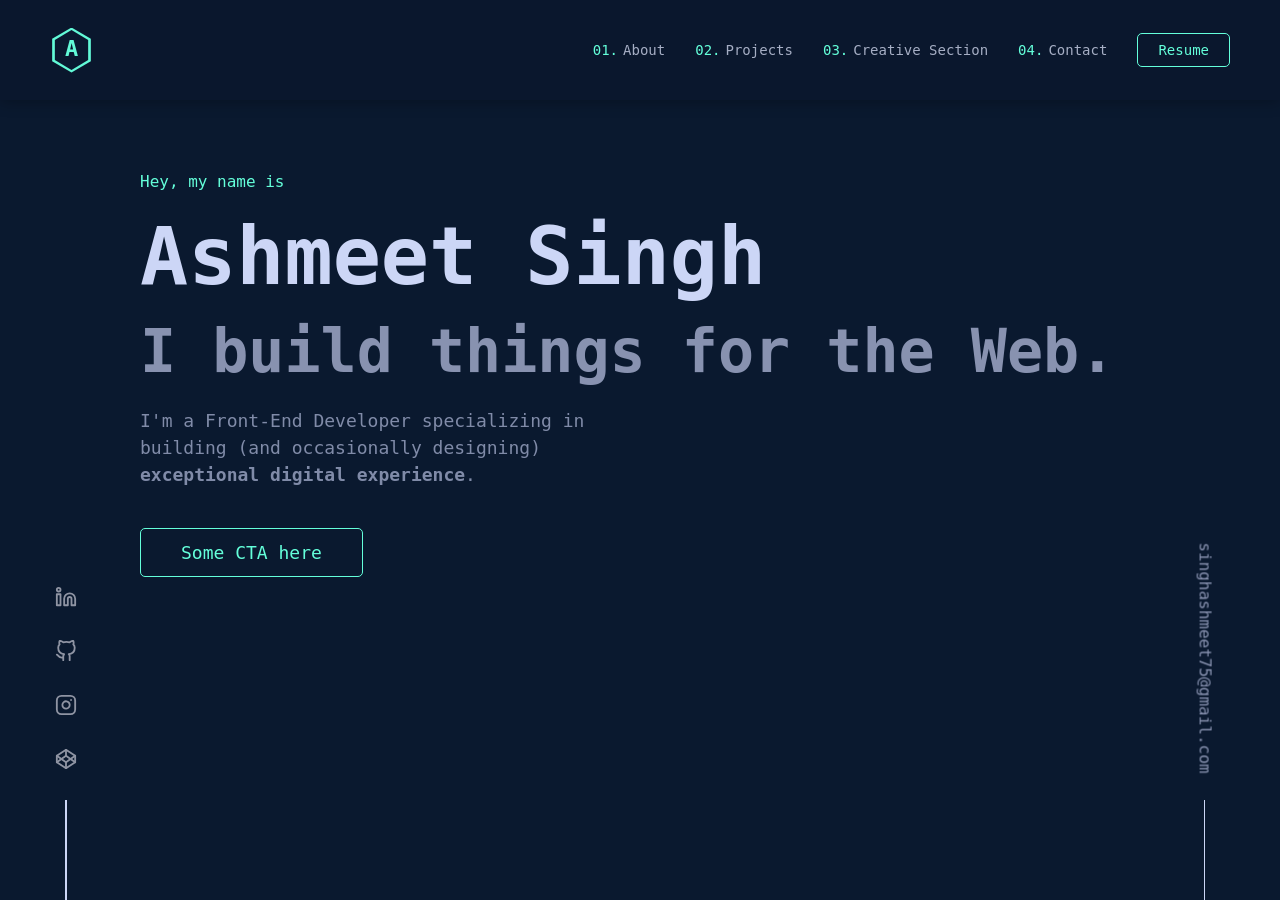
<file: index.html>
<!doctype html>
<html lang="en">

<head>
    <!-- Required meta tags -->
    <meta charset="utf-8">
    <meta name="viewport" content="width=device-width, initial-scale=1">

    <!-- Bootstrap CSS -->
    <link href="https://cdn.jsdelivr.net/npm/bootstrap@5.0.2/dist/css/bootstrap.min.css" rel="stylesheet"
        integrity="sha384-EVSTQN3/azprG1Anm3QDgpJLIm9Nao0Yz1ztcQTwFspd3yD65VohhpuuCOmLASjC" crossorigin="anonymous">

    <title>Ashmeet Singh</title>

    <!-- favIcon -->
    <link rel="shortcut icon" href="https://i.postimg.cc/MKLfdvrN/ezgif-com-gif-maker.png" type="image/png">

    <link rel="stylesheet" href="./index.css">
</head>

<body>

    <div class="Portfolio_navbar">

        <div class="lotteAnimation">
            <a href="#home">
                <div class="logo_Border">
                    <div class="logo_Inner">
                        <h1>A</h1>
                    </div>
                </div>
            </a>
        </div>

        <div class="Links">

            <div class="About">
                <a href="#about" class="section_Link"> <span>01.</span>About</a>
            </div>
            <div class="Projects">
                <a href="#projects" class="section_Link"><span>02.</span>Projects</a>
            </div>
            <div class="Creative_Section">
                <a href="#creative_Section" class="section_Link"><span>03.</span>Creative Section</a>
            </div>
            <div class="Contact">
                <a href="#contact" class="section_Link"><span>04.</span>Contact</a>
            </div>

            <div class="resume">
                <a href="./Ashmeet Singh Resume.pdf" target="_blank">Resume</a>
            </div>

        </div>

    </div>

    <main>
        <section id="home">
            <div class="Home_Content">
                <span>Hey, my name is</span>
                <h1>Ashmeet Singh</h1>
                <h2>I build things for the Web.</h2>
                <p>
                    I'm a Front-End Developer specializing in building (and occasionally designing)
                    <b>exceptional digital experience</b>.
                </p>
                <button>
                    Some CTA here
                </button>
            </div>
        </section>

        <section id="about">
            <div class="AboutWrapper">

                <div class="BoxWrapper" id="exp_edu">
                    <div class="experience mainStyling">

                        <!-- About me -->
                        <svg xmlns="http://www.w3.org/2000/svg" role="img" viewBox="0 0 1000 1000" id="about_IMG"
                            class="SVG_show" stroke-width="8" fill="none" stroke="hsl(225, 10%, 60%)">
                            <g>
                                <path
                                    d="m221.1 191.72c0.042969 0.90234 0.11719 1.8086 0.20312 2.7344 0.023438 0.24609 0.035157 0.49219 0.0625 0.74609 0.22266 2.4062 0.55469 4.8672 0.99609 7.375 0.41406 2.2773 0.90625 4.5117 1.4492 6.6602 0.20312 0.77344 0.44141 1.4727 0.65625 2.2188 0.375 1.3047 0.73828 2.6328 1.1641 3.875 0.33203 0.96484 0.69922 1.8359 1.0547 2.7539 0.35938 0.93359 0.70703 1.9023 1.0938 2.7891 0.39062 0.89453 0.82422 1.6953 1.2305 2.5352 0.39844 0.80078 0.77734 1.6172 1.1914 2.3594 0.42188 0.76172 0.86719 1.4062 1.3008 2.1016 0.44141 0.69531 0.88672 1.418 1.3438 2.0391 0.42969 0.58203 0.86719 1.0703 1.3047 1.5859 0.49219 0.58984 0.98437 1.1797 1.4883 1.6758 0.42188 0.41016 0.83984 0.73438 1.2656 1.082 0.54297 0.42969 1.0742 0.86328 1.6172 1.1914 0.40234 0.23438 0.80469 0.39063 1.2109 0.58203 0.36328 0.16406 0.73438 0.42578 1.0938 0.53906 9.6562 26.117 24.941 51.57 43.82 70.391 11.234 11.234 23.773 20.105 37.168 25.441 8.8828 3.5273 18.172 5.4727 27.68 5.4727 0.16797 0 0.33594-0.023438 0.50391-0.023438 0.17188 0 0.33984 0.023438 0.50781 0.023438 9.5078 0 18.801-1.9414 27.68-5.4727 13.395-5.3359 25.934-14.207 37.168-25.441 18.879-18.82 34.172-44.273 43.82-70.391 0.35938-0.11328 0.72656-0.37109 1.0938-0.53906 0.40234-0.18359 0.80469-0.34766 1.2109-0.58203 0.54688-0.33203 1.082-0.76172 1.6172-1.1914 0.42578-0.35156 0.84375-0.67188 1.2695-1.082 0.50391-0.49219 0.99609-1.082 1.4961-1.6758 0.42969-0.51562 0.86719-1.0078 1.293-1.5859 0.46094-0.62109 0.90234-1.3438 1.3398-2.0391 0.4375-0.69531 0.87891-1.3398 1.3047-2.1016 0.41016-0.73828 0.79688-1.5586 1.1914-2.3594 0.41406-0.83984 0.83594-1.6406 1.2305-2.5352 0.38672-0.88672 0.73438-1.8555 1.0859-2.7812 0.35937-0.92578 0.72656-1.7969 1.0586-2.7617 0.41406-1.25 0.78906-2.5703 1.1602-3.8789 0.21094-0.74609 0.46094-1.4453 0.64844-2.2188 0.55469-2.1523 1.0469-4.3789 1.4609-6.6602 0.4375-2.5078 0.77344-4.9727 0.99609-7.375 0.023438-0.25391 0.035156-0.5 0.054688-0.74609 0.089844-0.92578 0.15234-1.832 0.20312-2.7344 0.015625-0.39844 0.027343-0.78906 0.039062-1.1914 0.035157-0.73438 0.0625-1.4727 0.066407-2.1914 0.003906-0.4375-0.003907-0.875-0.011719-1.3047-0.003907-0.66016-0.011719-1.3047-0.035157-1.9414-0.015624-0.46094-0.042968-0.89453-0.074218-1.3477-0.035156-0.58203-0.074219-1.1719-0.11719-1.7461-0.042968-0.46484-0.089844-0.91797-0.14062-1.3789-0.054687-0.50391-0.11719-1.0195-0.17969-1.5195-0.074219-0.48047-0.14453-0.94141-0.22266-1.3984-0.078126-0.44922-0.15234-0.87891-0.23438-1.3008-0.09375-0.48828-0.20312-0.95313-0.3125-1.418-0.089843-0.35938-0.17187-0.72266-0.26953-1.0625-0.12891-0.49219-0.26953-0.97266-0.42188-1.4375-0.089844-0.26953-0.17188-0.54297-0.27344-0.80078-0.17188-0.50781-0.35156-0.99219-0.55469-1.457-0.085937-0.17969-0.15625-0.36328-0.24609-0.54297-0.22266-0.5-0.46094-0.98438-0.71094-1.4297-0.0625-0.11328-0.11719-0.20703-0.17969-0.30859-0.29297-0.49219-0.58203-0.95312-0.89453-1.3711-0.027343-0.035156-0.054687-0.066406-0.078125-0.10547-1.082-1.418-2.3203-2.4258-3.7031-2.9414 0.28516-4.7227 0.46094-9.5078 0.4375-14.375-0.17188-70.141-41.312-116.46-106.14-120.79-5.0117-0.33984-9.8672-0.40234-14.648-0.33984-4.7812-0.066406-9.6367 0-14.648 0.33984-64.824 4.3281-105.96 50.652-106.14 120.79-0.023438 4.8672 0.15234 9.6602 0.4375 14.375-1.3828 0.51953-2.6133 1.5234-3.6953 2.9336-0.027344 0.042969-0.054687 0.078125-0.085937 0.11328-0.32031 0.42188-0.60938 0.87891-0.89453 1.3672-0.0625 0.10547-0.125 0.20312-0.17969 0.3125-0.25391 0.44141-0.48828 0.92969-0.71094 1.4297-0.085937 0.17187-0.16406 0.35937-0.24219 0.54297-0.19531 0.46484-0.37891 0.94531-0.55859 1.457-0.09375 0.25781-0.17969 0.53125-0.26172 0.80078-0.15234 0.46484-0.29297 0.94531-0.42578 1.4375-0.09375 0.34766-0.18359 0.70703-0.26953 1.0625-0.10547 0.46484-0.21094 0.92969-0.30859 1.418-0.085937 0.42187-0.16406 0.85156-0.23438 1.3008-0.074219 0.46094-0.15234 0.91797-0.22266 1.3984-0.066406 0.50391-0.125 1.0195-0.17969 1.5195-0.054688 0.46094-0.10547 0.91406-0.14063 1.3789-0.050781 0.57812-0.085937 1.1602-0.11719 1.7461-0.023437 0.45312-0.054687 0.88672-0.074219 1.3477-0.023437 0.64453-0.027344 1.3008-0.035156 1.9648-0.003906 0.42187-0.015625 0.84375-0.011719 1.2773 0.003907 0.72656 0.035157 1.4766 0.066407 2.2188 0.023437 0.39844 0.027343 0.77344 0.042968 1.1719z" />
                                <path
                                    d="m584.9 440.22c-9.6953-33.41-22.367-55.055-35.156-69.293-22.52-25.262-45.207-27.242-52.074-28.84-21.039-4.918-46.504-2.8398-60.098-7.0742-1.6133 13.355-40.375 57.191-65.773 84.734l-11.016-42.48c8.2695-4.8984 10.086-15.664 10.086-24.613h-41.77c0 8.8711 1.8086 19.543 9.9102 24.477l-10.832 42.57c-25.418-27.496-64.191-71.344-65.777-84.688-13.613 4.2344-39.07 2.1562-60.117 7.0625-7.043 1.6445-31.086 3.793-54.355 31.523-11.969 14.254-23.734 35.199-32.855 66.598-2.4922 8.5977-2.5273 17.629-0.48828 26.098 0.96875 3.9492 2.1914 7.7578 4.0586 11.285 21.984 41.59 137.64 54.418 231.21 54.418h0.14062 0.14062c93.543 0 209.21-12.777 231.2-54.422 1.7266-3.2539 2.8945-6.6641 3.8477-10.199 2.2734-8.7383 2.3281-18.188-0.27734-27.156z" />
                            </g>
                        </svg>

                        <div class="about_Heading">
                            <h2>About</h2>
                        </div>

                        <div class="about_para paragraph_styling">
                            Hello! My name is <b>Ashmeet Singh</b> <br> I enjoy creating things that live on
                            the internet. My interest is in web development started back in 2017 when I decided to try
                            editing custom WordPress themes - turn out hacking together a custom reblog button taught me
                            a lot about HTML & CSS! Fast-forward to today, and I had the privilege of working at a
                            start-ups. My main focus these days is building accessible inclusive products and digital
                            experiences for a variety of clients. Here are a few technologies I've been working with
                            recently:<br>
                            • HTML5<br>
                            • CSS3<br>
                            • Javascript (ES6+)<br>
                            • React<br>
                            • Node.js<br>
                            • Wordpress<br>
                        </div>

                    </div>
                    <div class="education mainStyling">

                        <!-- Education  -->
                        <svg xmlns="http://www.w3.org/2000/svg" role="img" viewBox="0 0 1000 1000" id="edu_IMG"
                            class="SVG_show" stroke-width="5" fill="none" stroke="hsl(225, 10%, 80%)">
                            <path
                                d="m350 322.56c-7.2812 0-14-1.1211-21.281-2.8008l-133.28-35.281v95.762c0 6.7188 3.9219 13.441 10.078 16.238 19.039 8.9609 66.078 27.441 144.48 27.441 78.398 0 125.44-17.922 144.48-27.441 6.1602-3.3594 10.078-9.5195 10.078-16.238l0.003906-95.758-133.28 35.281c-7.2773 1.6797-13.996 2.7969-21.277 2.7969z" />
                            <path
                                d="m608.72 203.28-246.4-65.52c-8.3984-2.2383-16.801-2.2383-25.199 0l-246.4 65.52c-9.5195 2.2383-9.5195 15.68 0 18.48l246.4 65.52c8.3984 2.2383 16.801 2.2383 25.199 0l186.48-49.281v67.762c-10.078 3.9219-17.922 13.441-17.922 25.199 0 15.121 12.32 26.879 26.879 26.879 15.121 0 26.879-12.32 26.879-26.879 0-11.762-7.2812-21.281-17.922-25.199v-72.801l41.441-11.199c10.082-2.8008 10.082-16.242 0.5625-18.48z" />
                        </svg>

                        <div class="edu_Heading">
                            <h2>Education</h2>
                        </div>

                        <div class="edu_para paragraph_styling">

                            <em>College:</em><br>
                            <ul type="none">
                                <li>
                                    <strong>JIMS Engineering Management Technical Campus</strong><br>
                                    Bachelor of Computer Applications<br>
                                    2018 - 2021 My Certificates<br><br>
                                </li>
                            </ul>
                            <em>Training:</em><br>
                            <ul type="none">
                                <li>
                                    <strong> Web Developer Course</strong> (Udemy Trainings, Online)<br>
                                    January 2021 - May 2021<br><br>

                                    <strong>React JS Development</strong> (Self-Training, Online)<br>
                                    July 2021 - November 2021<br>
                                </li>
                            </ul>
                        </div>

                    </div>
                </div>

                <div class="BoxWrapper" id="train_certi">
                    <div class="train mainStyling">

                        <!-- Experience -->
                        <svg xmlns="http://www.w3.org/2000/svg" role="img" viewBox="0 0 1000 1000" id="train_IMG"
                            class="SVG_show" stroke="hsl(225, 10%, 50%)" stroke-width="1" fill="hsl(225, 10%, 45%)">
                            <path
                                d="m532.23 67.383c-6.0977-10.559-14.867-19.328-25.422-25.43-4.3633-2.5547-9.3281-3.9023-14.383-3.9023-5.0586 0-10.023 1.3438-14.387 3.8984l-39.426 22.762c-3.5234-15.184-14.039-27.805-28.344-34.008-14.305-6.2031-30.703-5.2578-44.199 2.5469l-61.043 35.242c-27.793 16.105-44.922 45.773-44.973 77.895v21.422l-87.211 50.352c-4.3945 2.5-8.043 6.125-10.57 10.504-2.5273 4.375-3.8438 9.3477-3.8164 14.402l-0.007813 246.7c0.003906 3.0078 1.6094 5.7891 4.2148 7.293l61.047 35.246c0.007812 0.003907 0.015625 0.003907 0.023437 0.011719l0.003907-0.003906c0.50391 0.27344 1.0352 0.49219 1.582 0.65625 0.15234 0.050781 0.29688 0.14062 0.44922 0.18359h0.003906c0.48438 0.10547 0.97656 0.17187 1.4766 0.19141 0.22656 0.019531 0.44531 0.089844 0.67188 0.089844h0.007813c1.4766-0.003907 2.9258-0.39063 4.2031-1.1289l305.2-176.21c2.6055-1.5039 4.2109-4.2852 4.2109-7.293v-246.69c-0.007813-12.191-3.2148-24.168-9.3086-34.727zm-255.33 79c0.042968-26.102 13.961-50.215 36.547-63.305l61.043-35.242c6.6016-3.8086 14.328-5.1719 21.832-3.8516 7.5039 1.3242 14.305 5.2461 19.203 11.086 4.8945 5.8359 7.582 13.211 7.582 20.832v33.641c-0.82812 1.2109-5.0859 3.7461-12.062 3.7461-7.1797 0-11.473-2.6797-12.059-3.6328l-0.003906-33.512h-0.003906c0-3.0078-1.6055-5.7891-4.2109-7.293-2.6055-1.5039-5.8164-1.5039-8.4219 0l-60.832 35.121c-15.133 8.7695-24.461 24.922-24.488 42.41l0.089844 34.758c-0.57422 1.1445-4.8945 3.8828-12.148 3.8828-7.2617 0-11.578-2.7422-12.062-3.4023zm105.23-55.652 0.003906 6.5898-61.062 35.254c2.7734-5.8594 7.2539-10.746 12.859-14.016zm-206.84 394.17 0.007813-241.83v-0.003906c0-4.2578 2.2734-8.1914 5.9609-10.32s8.2305-2.1289 11.918 0c8 4.6172 14.645 11.262 19.262 19.262 4.6211 8 7.0508 17.074 7.0508 26.312l0.003906 232.1zm349.4-140.96-288.35 166.48v-94.203l91.691-52.938v18.516l-0.003906-0.003906c0 3.0078 1.6055 5.7891 4.2109 7.293 2.6055 1.5039 5.8164 1.5039 8.4219 0l88.129-50.883c2.6094-1.5039 4.2148-4.2852 4.2148-7.293v-28.238l91.688-52.938zm-179.82 23.266v-46.742l71.281-41.16v46.746zm179.82-136.92-91.688 52.938v-18.512c0-3.0078-1.6055-5.7852-4.2109-7.2891s-5.8164-1.5078-8.4219-0.003906l-88.129 50.883c-2.6055 1.5039-4.2109 4.2852-4.2148 7.2969v28.234l-91.691 52.938v-118.45c0.046875-23.84-12.227-46.016-32.453-58.637l57.113-32.977c3.0742 8.9062 14.023 15.168 27.961 15.168 16.48 0 28.906-8.707 28.906-20.254v-27.746l65.625-37.891c3.582 8.4609 14.258 14.148 27.547 14.148 14.023 0 25.242-6.293 28.168-15.531h0.003906c0.48828-1.0859 0.73828-2.2656 0.73828-3.457v-27.754l46.512-26.855c3.6797-2.1562 8.2422-2.1523 11.922 0.003906 8 4.6211 14.645 11.262 19.262 19.262 4.6211 8 7.0508 17.074 7.0508 26.312z" />
                        </svg>

                        <div class="exp_heading">
                            <h2>Experience</h2>
                        </div>

                        <div class="exp_para paragraph_styling">
                            Experience here
                        </div>

                    </div>
                    <div class="Certi mainStyling">

                        <!-- Certificate  -->
                        <svg xmlns="http://www.w3.org/2000/svg" role="img" viewBox="0 0 1000 1000" id="Certi_IMG"
                            class="SVG_show" stroke-width="1" fill="hsl(225, 10%, 45%)" stroke="hsl(225, 10%, 50%)">
                            <g>
                                <path
                                    d="m596.04 96.652h-492.07c-3.0938 0-5.6016 2.5078-5.6016 5.6016v295.89c0 3.0938 2.5078 5.6016 5.6016 5.6016h360.18v54.008c0 2.2422 1.3398 4.2695 3.4023 5.1523 2.0547 0.875 4.4531 0.44141 6.0742-1.1094l39.672-38.027 39.672 38.027c1.0625 1.0156 2.457 1.5547 3.875 1.5547 0.74219 0 1.4883-0.14844 2.1992-0.44922 2.0625-0.87891 3.4023-2.9102 3.4023-5.1523v-54.008h33.602c3.0938 0 5.6016-2.5078 5.6016-5.6016l-0.003906-295.88c0-3.0938-2.5078-5.6016-5.6016-5.6016zm-38.652 231.48c-3.4727 4.0742-5.5977 12.309-5.9883 13.918-0.070312 0.28906-0.11719 0.57812-0.14062 0.875-0.57812 7.2852-6.2852 12.992-13.57 13.57-5.4844 0.44141-10.602 2.5586-14.793 6.1289-5.5664 4.7461-13.641 4.7383-19.199 0-4.1914-3.5703-9.3086-5.6914-14.793-6.1289-7.2852-0.57812-12.992-6.2852-13.574-13.57-0.4375-5.4883-2.5547-10.605-6.125-14.793-4.7422-5.5625-4.7422-13.637 0-19.199 3.5664-4.1875 5.6875-9.3047 6.125-14.793 0.58203-7.2852 6.293-12.992 13.574-13.574 5.4883-0.4375 10.605-2.5547 14.793-6.125 2.7812-2.3711 6.1914-3.5547 9.5977-3.5547 3.4102 0 6.8203 1.1836 9.6016 3.5547 4.1875 3.5664 9.3047 5.6875 14.793 6.125 7.2852 0.58594 12.992 6.293 13.57 13.574 0.44141 5.4844 2.5586 10.602 6.1289 14.793 4.7422 5.5625 4.7422 13.637 0 19.199zm-40.219 83.828c-2.1641-2.0742-5.582-2.0742-7.75 0l-34.074 32.66v-81.445c3.6445 2.5 7.9609 4.1094 12.664 4.4844 3.1211 0.25 6.0352 1.457 8.4219 3.4922 4.8828 4.1641 10.871 6.2461 16.863 6.2461 5.9844 0 11.977-2.082 16.859-6.2461 2.3867-2.0352 5.3008-3.2383 8.4219-3.4883 4.6992-0.375 9.0195-1.9727 12.664-4.4688v81.426zm73.273-19.426h-28v-48.438c0.86719-3.3281 2.3984-7.4414 3.4727-8.7031 8.3242-9.7695 8.3242-23.953 0-33.723-2.0352-2.3867-3.2383-5.3008-3.4883-8.4219-1.0195-12.793-11.051-22.824-23.848-23.848-3.1211-0.25-6.0352-1.457-8.4219-3.4883-9.7617-8.3242-23.949-8.3242-33.723 0-2.3828 2.0312-5.3008 3.2383-8.4219 3.4883-12.797 1.0234-22.824 11.051-23.848 23.848-0.1875 2.3086-0.90234 4.5-2.0781 6.4531h-289.82v11.199h283.4c-1.543 4.9805-1.543 10.281 0 15.262h-179.14v11.199h185.56c1.1562 1.918 1.8594 4.0703 2.0586 6.332v48.84h-354.58v-284.69h480.87z" />
                                <path
                                    d="m551.95 194.22h11.199v-59.629c0-3.0938-2.5078-5.6016-5.6016-5.6016h-59.625v11.199h54.027z" />
                                <path
                                    d="m148.05 140.19h54.027v-11.199h-59.629c-3.0938 0-5.6016 2.5078-5.6016 5.6016v59.633h11.199z" />
                                <path
                                    d="m142.45 371.4h59.629v-11.199h-54.027v-54.031h-11.199v59.633c0 3.0898 2.5078 5.5977 5.5977 5.5977z" />
                                <path
                                    d="m513.29 289.45c-16.039 0-29.09 13.047-29.09 29.09 0 16.039 13.047 29.09 29.09 29.09 16.039 0 29.09-13.051 29.09-29.09 0-16.039-13.051-29.09-29.09-29.09zm0 46.98c-9.8633 0-17.887-8.0234-17.887-17.891 0-9.8633 8.0234-17.887 17.887-17.887 9.8672 0 17.891 8.0234 17.891 17.887 0 9.8672-8.0273 17.891-17.891 17.891z" />
                                <path
                                    d="m229.39 205.01h241.21c3.0938 0 5.6016-2.5078 5.6016-5.6016v-25.391c0-3.0938-2.5078-5.6016-5.6016-5.6016l-241.21 0.003906c-3.0938 0-5.6016 2.5078-5.6016 5.6016v25.391c0.003907 3.0898 2.5117 5.5977 5.6016 5.5977zm5.6016-25.391h230.02v14.191h-230.02z" />
                                <path d="m236.01 218.05h227.99v11.199h-227.99z" />
                                <path d="m201.62 241.52h296.77v11.199h-296.77z" />
                            </g>
                        </svg>

                        <div class="certi_heading">
                            <h2>Certification</h2>
                        </div>

                        <div class="certi_para paragraph_styling">

                            <!-- add Links to the Certificate and imges too -->

                            <em>Responsive Web Design</em> (freeCodeCamp 2021)<br><br>

                            <em>JavaScript Algorithms and Data Structures</em> (freeCodeCamp 2021)<br><br>

                            <em>Front End Development Libraries</em> (freeCodeCamp 2021)<br><br>

                            <em>Data Visualization</em> (freeCodeCamp 2021)<br><br>

                        </div>

                    </div>
                </div>

            </div>
        </section>

        <section id="projects">
            <h1>projects</h1>
        </section>

        <section id="creative_Section">
            <h1>creative_Section</h1>
        </section>

        <section id="contact">
            <span>04. What's Next?</span>
            <h2>Get In Touch</h2>
            <p class="contact_Para">
                I'm currently looking for any new opportunities, my inbox is always open. Whether you have
                a question or just want to say hi, I'll try my best to get back to you!
            </p>

            <a href="https://mail.google.com/mail/?view=cm&amp;fs=1&amp;tf=1&amp;to=singhashmeet75@gmail.com"
                target="_blank" title="E-mail">
                Say Hello
            </a>

            <p class="bottom_Text">Designed & Built by Ashmeet Singh</p>
        </section>
    </main>

    <div class="social_Media_links">

        <div class="linked_in">
            <a href="https://www.linkedin.com/in/ashmeet-singh-907460163/" target="_blank">
                <svg xmlns="http://www.w3.org/2000/svg" role="img" viewBox="0 0 24 24" stroke-width="2"
                    stroke-linecap="round" stroke-linejoin="round">
                    <title>LinkedIn</title>
                    <path d="M16 8a6 6 0 0 1 6 6v7h-4v-7a2 2 0 0 0-2-2 2 2 0 0 0-2 2v7h-4v-7a6 6 0 0 1 6-6z"></path>
                    <rect x="2" y="9" width="4" height="12"></rect>
                    <circle cx="4" cy="4" r="2"></circle>
                </svg>
            </a>
        </div>
        <div class="Guthub">
            <a href="https://github.com/ashmeetsingh2000" target="_blank">
                <svg xmlns="http://www.w3.org/2000/svg" role="img" viewBox="0 0 24 24" stroke-width="2"
                    stroke-linecap="round" stroke-linejoin="round">
                    <title>GitHub</title>
                    <path
                        d="M9 19c-5 1.5-5-2.5-7-3m14 6v-3.87a3.37 3.37 0 0 0-.94-2.61c3.14-.35 6.44-1.54 6.44-7A5.44 5.44 0 0 0 20 4.77 5.07 5.07 0 0 0 19.91 1S18.73.65 16 2.48a13.38 13.38 0 0 0-7 0C6.27.65 5.09 1 5.09 1A5.07 5.07 0 0 0 5 4.77a5.44 5.44 0 0 0-1.5 3.78c0 5.42 3.3 6.61 6.44 7A3.37 3.37 0 0 0 9 18.13V22">
                    </path>
                </svg>
            </a>
        </div>
        <div class="Instagram">
            <a href="https://www.instagram.com/singhdawarrior/" target="_blank">
                <svg xmlns="http://www.w3.org/2000/svg" role="img" viewBox="0 0 24 24" stroke-width="2"
                    stroke-linecap="round" stroke-linejoin="round">
                    <title>Instagram</title>
                    <rect x="2" y="2" width="20" height="20" rx="5" ry="5"></rect>
                    <path d="M16 11.37A4 4 0 1 1 12.63 8 4 4 0 0 1 16 11.37z"></path>
                    <line x1="17.5" y1="6.5" x2="17.51" y2="6.5"></line>
                </svg>
            </a>
        </div>

        <div class="codepen">
            <a href="https://codepen.io/ashmeetsingh2000" target="_blank">
                <svg xmlns="http://www.w3.org/2000/svg" role="img" viewBox="0 0 24 24" stroke-width="2"
                    stroke-linecap="round" stroke-linejoin="round">
                    <title>CodePen</title>
                    <polygon points="12 2 22 8.5 22 15.5 12 22 2 15.5 2 8.5 12 2"></polygon>
                    <line x1="12" y1="22" x2="12" y2="15.5"></line>
                    <polyline points="22 8.5 12 15.5 2 8.5"></polyline>
                    <polyline points="2 15.5 12 8.5 22 15.5"></polyline>
                    <line x1="12" y1="2" x2="12" y2="8.5"></line>
                </svg>
            </a>
        </div>

        <div class="Line"></div>

    </div>

    <div class="email_me">
        <a href="https://mail.google.com/mail/?view=cm&amp;fs=1&amp;tf=1&amp;to=singhashmeet75@gmail.com"
            target="_blank">
            <div>singhashmeet75@gmail.com</div>
        </a>
        <div class="Line"></div>
    </div>


    <script type="text/javascript" src="https://cdnjs.cloudflare.com/ajax/libs/jquery/3.5.1/jquery.min.js">
    </script>
    <script src="./index.js"></script>
</body>

</html>
</file>
<file: index.css>
::-webkit-scrollbar {
    display: none;
}

:root {
    --seconds: .6s all ease-in-out;
    --width: 48.5%;
    --Ligh_Blue: #64FFDA;
    --heading: #CCD6F6;
}

@import url('https://fonts.googleapis.com/css2?family=Roboto+Mono&display=swap');

* {
    scroll-behavior: smooth;
}

body {
    margin: 0;
    padding: 0;

    background-color: #0A192F;
    font-family: 'Roboto Mono', monospace;

    cursor: crosshair;
}

h1,
h2,
h3,
h4,
h5,
h5,
p {
    margin: 0;
    padding: 0;
}

h1 {
    font-size: 80px !important;
}


/*------------------------------------------------------------------------------------------------------
-------------------------------------------------navigation Styling-------------------------------------
--------------------------------------------------------------------------------------------------------*/
.Portfolio_navbar {
    width: 100%;
    height: 100px;

    padding: 0px 50px;
    position: fixed;
    top: 0;
    left: 0;

    display: flex;
    align-items: center;
    justify-content: space-between;

    background-color: rgb(10, 24, 46, 0.9);
    box-shadow: 0px 1px 15px rgba(0, 0, 0, 0.3);
    z-index: 10;
}



.lotteAnimation a {
    text-decoration: none;
    cursor: grab;
}

.logo_Border {
    height: 45px;
    width: 43px;
    background: #62FAD7;
    -webkit-clip-path: polygon(50% 0%, 95% 25%, 95% 75%, 50% 100%, 5% 75%, 5% 25%);
    clip-path: polygon(50% 0%, 95% 25%, 95% 75%, 50% 100%, 5% 75%, 5% 25%);

    display: flex;
    justify-content: center;
    align-items: center;

    transition: .3s all ease-in-out;
}

.logo_Inner {
    height: 40px;
    width: 37px;

    display: flex;
    justify-content: center;
    align-items: center;
    background: #0A192F;
    color: #62FAD7;
    -webkit-clip-path: polygon(50% 0%, 95% 25%, 95% 75%, 50% 100%, 5% 75%, 5% 25%);
    clip-path: polygon(50% 0%, 95% 25%, 95% 75%, 50% 100%, 5% 75%, 5% 25%);
}

.logo_Inner h1 {
    font-size: 22px !important;
    font-weight: 600;
    position: relative;
    top: -1px;
}

.logo_Border:hover {
    transition: .3s all ease-in-out;
    transform: scale(1.05);
}


.Links {
    display: flex;
}

.section_Link {
    color: hsl(225, 20%, 71%);
    text-decoration: none;
    margin-left: 30px;
    font-size: 14px;
    transition: .2s all ease-in-out;

    cursor: grab;
}

.section_Link:hover {
    transition: .2s all ease-in-out;
    color: var(--Ligh_Blue);
}

.section_Link span {
    color: var(--Ligh_Blue);
    padding: 0 5px 0 0;
}

.resume a {
    color: var(--Ligh_Blue);
    text-decoration: none;
    padding: 8px 20px;
    margin-left: 30px;
    font-size: 14px;

    border: 1px solid var(--Ligh_Blue);
    border-radius: 5px;
}

.resume a:hover {
    background-color: rgba(100, 255, 218, 0.1);
}

/*------------------------------------------------------------------------------------------------------
----------------------------------------navigation Styling Ends here-------------------------------------
--------------------------------------------------------------------------------------------------------*/
section {
    width: 100%;
    height: 100vh;
    scroll-snap-align: start;
}

main {
    height: 100vh;
    overflow-y: scroll;
    scroll-snap-type: y mandatory;
}


/*------------------------------------------------------------------------------------------------------
---------------------------------------------Home Styling here-------------------------------------------
--------------------------------------------------------------------------------------------------------*/
.Home_Content {
    width: 1000px;
    max-width: 100%;
    margin: 0px auto;
    padding: 170px 0 0 0;
    position: relative;
}

.Home_Content span {
    color: var(--Ligh_Blue);
}

.Home_Content h1 {
    color: var(--heading);
    font-weight: 600;
    margin: 15px 0 0 0;
}

.Home_Content h2 {
    color: #8892B0;
    font-weight: 600;
    margin: 10px 0 0px 0;
    font-size: 60px;
}

.Home_Content p {
    width: 450px;
    max-width: 100%;
    font-size: 18px;
    color: #808BA8;
    margin: 20px 0 40px 0;
}

.Home_Content button {
    padding: 10px 40px;
    font-size: 18px;
    background-color: transparent;
    color: var(--Ligh_Blue);
    border: 1px solid var(--Ligh_Blue);

    border-radius: 5px;
    transition: .3s all ease-in-out;
}

.Home_Content button:hover {
    transition: .3s all ease-in-out;

    background-color: rgba(100, 255, 218, 0.1);
    transform: scale(0.99);
}

/*-------------------------------------------------------------------------------------------------------
------------------------------------------Home Styling Ends here-----------------------------------------
--------------------------------------------------------------------------------------------------------*/




/*-------------------------------------------------------------------------------------------------------
--------------------------------------------About Styling here-------------------------------------------
--------------------------------------------------------------------------------------------------------*/
#about {
    padding: 160px 0 0 0;
}

.AboutWrapper {
    width: 1000px;
    height: 550px;
    margin: 0px auto;
    position: relative;
    display: flex;
    flex-direction: column;

    justify-content: space-between;
}

.mainStyling {

    width: var(--width);
    transition: var(--seconds);

    background: rgba(255, 255, 255, 0.02);
    backdrop-filter: blur(6.3px);
    -webkit-backdrop-filter: blur(6.3px);
    border-radius: 10px;
    color: white;

    overflow: hidden;
    padding: 30px;

    display: flex;
    align-items: center;
    justify-content: center;

}

.open_BoxStyling {
    display: block;
}

.bg_color {
    background: transparent;
    box-shadow: 0 0px 15px rgba(255, 255, 255, 0.09);
}

.active {
    font-size: inherit;
}

.BoxWrapper {
    width: 100%;
    height: 260px;

    display: flex;
    justify-content: space-between;
    transition: var(--seconds);
}


/* Workings Adjustment */
.addTo_BigWrapper {
    transition: var(--seconds);
    height: 400px;
}

.addTo_SmallWrapper {
    transition: var(--seconds);
    height: 130px;
}

.to_small_Box {
    transition: var(--seconds);
    width: 15%;
}

.to_big_box {
    transition: var(--seconds);
    width: 83%;
}






.SVG_show {
    width: 120px;
    height: 120px;
    position: relative;
    top: 15px;
    left: 20px;
}

.mainStyling h2 {
    display: inline-block;
    color: var(--heading);
    position: relative;
    top: -12px;
    left: -20px;
}

.paragraph_styling {
    display: none;
    font-size: 16.6px;
    color: hsl(224, 19%, 78%);
}



/*-------------------------------------------------------------------------------------------------------
--------------------------------------------About Styling Ends here-------------------------------------
--------------------------------------------------------------------------------------------------------*/





/*-------------------------------------------------------------------------------------------------------
--------------------------------------------Contact Styling Ends here-------------------------------------
--------------------------------------------------------------------------------------------------------*/
#contact {
    width: 650px;
    max-width: 100%;
    margin: 0 auto;
    padding: 220px 0 0 0;
    text-align: center;
    color: white;

    position: relative;
}

#contact span {
    color: var(--Ligh_Blue);
}

#contact h2 {
    color: #CCD6F6;
    font-weight: 600;
    margin: 15px 0px;
    font-size: 60px;
    word-spacing: 1px;
}

#contact p {
    font-size: 18px;
    margin: 0 0 50px 0;
}

.contact_Para {
    color: #808BA8;
}

#contact a {
    color: #64FFDA;
    text-decoration: none;
    padding: 12px 25px;
    font-size: 14px;
    border: 1px solid var(--Ligh_Blue);
    border-radius: 5px;
}

#contact a:hover {
    background-color: rgba(100, 255, 218, 0.1);
}

.bottom_Text {
    width: 650px;
    max-width: 100%;
    text-align: center;
    position: absolute;
    bottom: 0;
    color: #808BA8;
    transition: .3s ease-in-out;
}

.bottom_Text:hover {
    transition: .3s ease-in-out;
    color: var(--Ligh_Blue);
    bottom: 4px;
}

/*-------------------------------------------------------------------------------------------------------
--------------------------------------------Contact Styling Ends here-------------------------------------
--------------------------------------------------------------------------------------------------------*/






/*------------------------------------------------------------------------------------------------------
----------------------------------------Social Media Styling here---------------------------------------
--------------------------------------------------------------------------------------------------------*/
.social_Media_links {
    position: fixed;

    bottom: 0;
    left: 55px;
}

.social_Media_links a {
    text-decoration: none;
    margin: 30px 0px;
    display: block;
    cursor: grab;
}

.social_Media_links svg {
    width: 22px;
    fill: none;
    stroke: hsl(225, 10%, 60%);
    transition: .2s all ease-in-out;
}

.social_Media_links svg:hover {
    stroke: var(--Ligh_Blue);
    transform: translateY(-4px);
    transition: .2s all ease-in-out;
}

.Line {
    width: 1.5px;
    height: 100px;
    margin: 30px auto 0 auto;
    background-color: #CCD6F6;
}

/*------------------------------------------------------------------------------------------------------
----------------------------------------Social Media Styling Ends here-------------------------------------
--------------------------------------------------------------------------------------------------------*/

.email_me {
    position: fixed;

    bottom: 0;
    right: -40px;
}

.email_me a {
    color: #8892B0;
    text-decoration: none;
    transition: .2s all ease-in-out;
    cursor: grab;
    position: relative;
    top: 0;
}

.email_me div:first-child {
    transform: rotateZ(90deg);
    position: relative;
    top: -100px;
}

.email_me a:hover {
    color: var(--Ligh_Blue);
    transition: .2s all ease-in-out;
    top: -4px;
}



/*------------------------------------------------------------------------------------------------------
----------------------------------------Fade Animation here-------------------------------------
/* --------------------------------------------------------------------------------------------------------*/

@keyframes fadeIn {
    0% {
        opacity: 0;
    }

    100% {
        opacity: 1;
    }
}

.lotteAnimation {
    animation: fadeIn 1s ease-in;
}







@keyframes fadeInDown {
    0% {
        opacity: 0;
    }

    50% {
        opacity: 0;
        transform: translateY(-40px);
    }

    100% {
        opacity: 1;
        transform: none;
    }
}

.About {
    animation: fadeInDown .2s ease-in;
}

.Projects {
    animation: fadeInDown .35s ease-in;
}

.Creative_Section {
    animation: fadeInDown .5s ease-in;
}

.Contact {
    animation: fadeInDown .65s ease-in;
}

.resume {
    animation: fadeInDown .8s ease-in;
}







@keyframes fadeInUp {
    0% {
        opacity: 0;
    }

    80% {
        opacity: 0;
        transform: translate3d(0, 20px, 0);
    }

    100% {
        opacity: 1;
        transform: none;
    }
}

.Home_Content span {
    animation: fadeInUp 1.3s ease-in;
}

.Home_Content h1 {
    animation: fadeInUp 1.5s ease-in;

}

.Home_Content h2 {
    animation: fadeInUp 1.7s ease-in;

}

.Home_Content p {
    animation: fadeInUp 1.9s ease-in;

}

.Home_Content button {
    animation: fadeInUp 2s ease-in;

}







@keyframes fadeIn {
    0% {
        opacity: 0;
    }

    90% {
        opacity: 0;
    }

    100% {
        opacity: 1;
    }
}

.social_Media_links {
    animation: fadeIn 2.3s ease-in;
}

.email_me {
    animation: fadeIn 2.3s ease-in;
}
</file>
